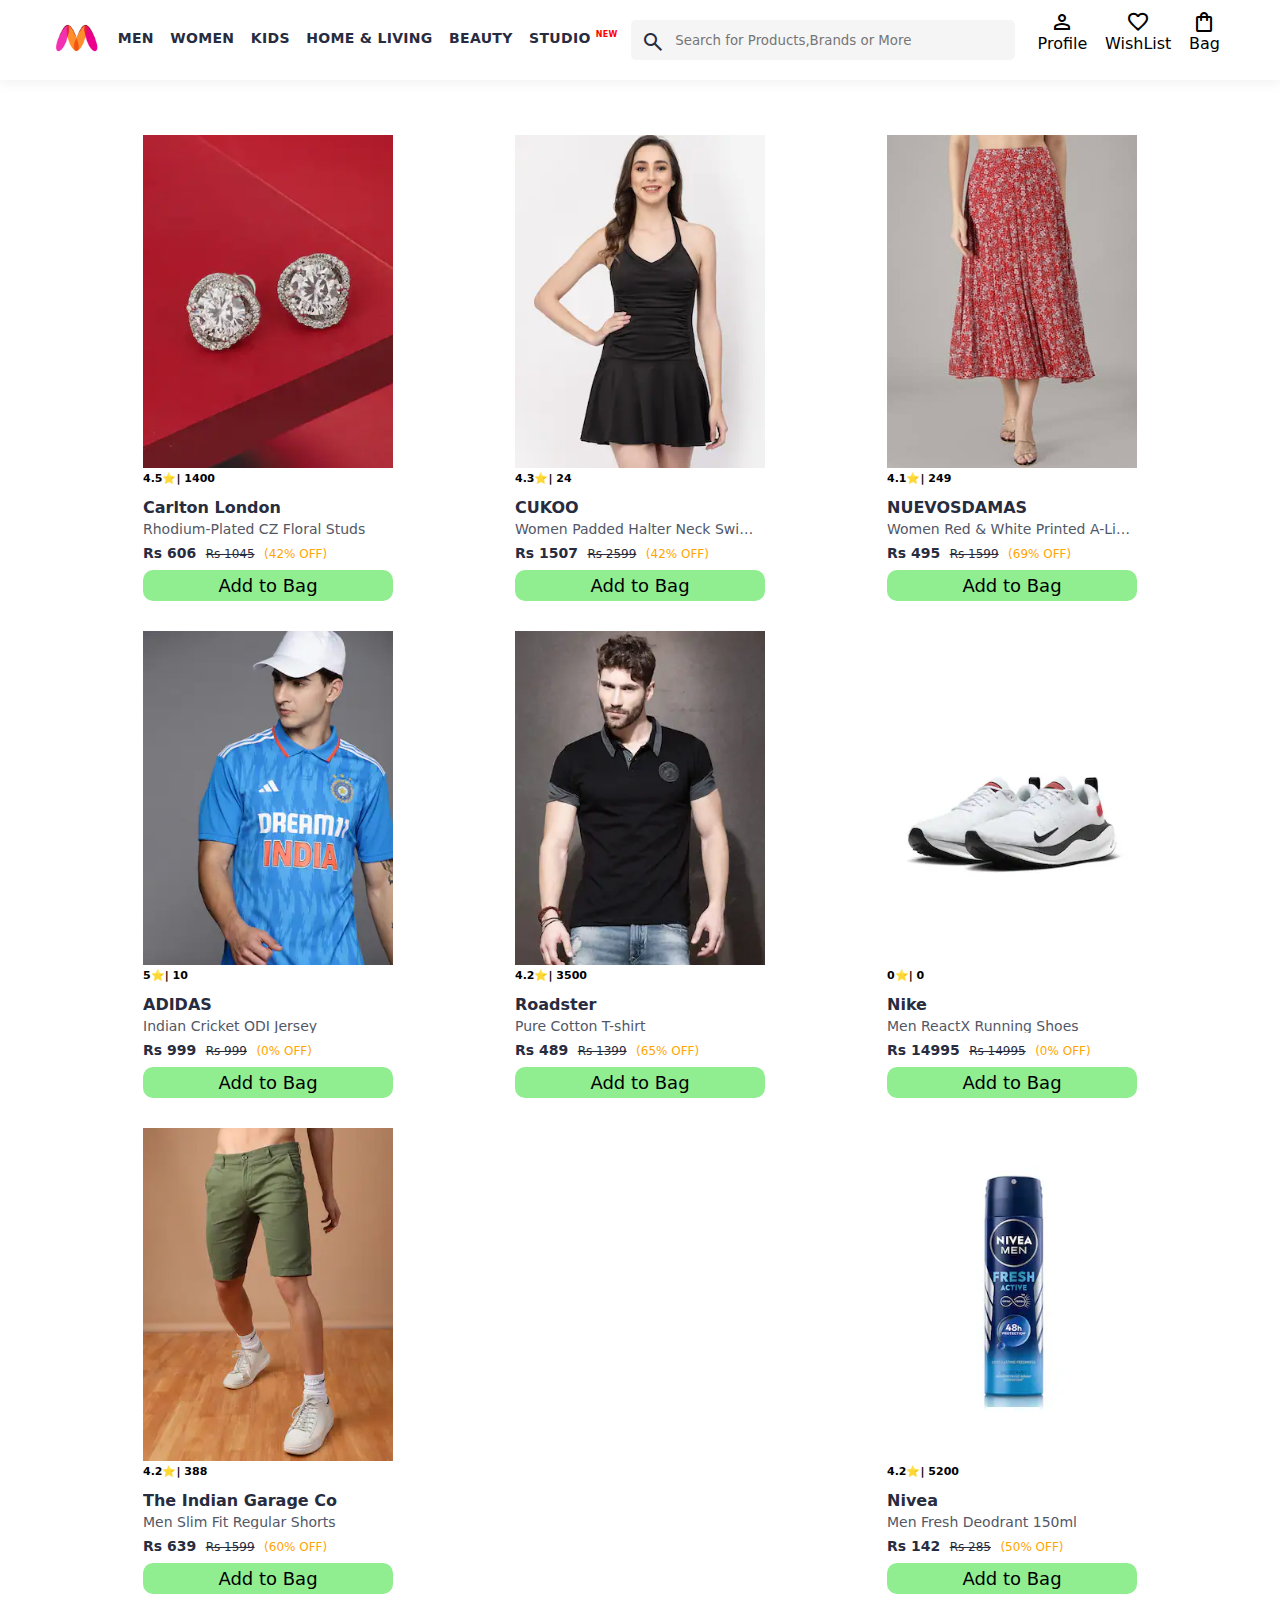
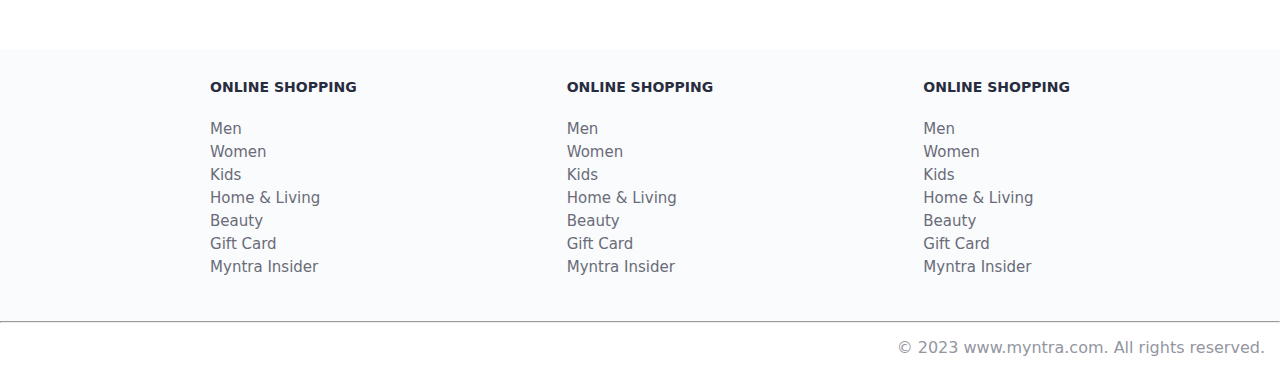
<file: index.html>
<!DOCTYPE html>
<html lang="en">
<head>
    <meta charset="UTF-8">
    <meta name="viewport" content="width=device-width, initial-scale=1.0">
    <title>Myntra</title>
    <link rel="stylesheet" href="style.css">
    <link rel="stylesheet" href="https://fonts.googleapis.com/css2?family=Material+Symbols+Outlined:opsz,wght,FILL,GRAD@20..48,100..700,0..1,-50..200" />
</head>
<body>
    <header>
        <div class="logo-container">
            <a href="#"><img src="myntra_logo.webp" alt="Logo" class="logo"></a>
        </div>
        <nav class="container">
          
            <a href="#" class="men">MEN</a>

            <a href="#" class="women">WOMEN</a>
        
            <a href="#" class="kids">KIDS</a>

    
            <a href="#" class="home">HOME & LIVING</a>
    
            <a href="#" class="beauty">BEAUTY</a>
        
            <a href="#" class="studio">STUDIO <sup>New</sup></a>
        
        </nav>
        
        <div class="search-bar">
            <span class="material-symbols-outlined search-icon">search</span>
            <input class="search" placeholder="Search for Products,Brands or More">
            
        </div>
        <div class="action">
            <div class="action-container">
                <span class="material-symbols-outlined action-icon">person</span>
                <span class="action-name">Profile</span>
            </div>


            <div class="action-container">
                <span class="material-symbols-outlined action-icon ">favorite</span>
                <span class="action-name">WishList</span>
            </div>


            <a class="action-container" href="bag.html"> 
                <span class="material-symbols-outlined action-icon">shopping_bag</span>
                <span class="action-name">Bag</span>
                <span class="bag-item-count">0</span>
            </a>
        </div>

    </header>

    <main>
        <div class="items-container">   
        </div>
        
    </main>

    <footer>
        <div class="footer_container">
            <div class="footer_column">
                <h3>ONLINE SHOPPING</h3>

                <a href="#">Men</a>
                <a href="#">Women</a>
                <a href="#">Kids</a>
                <a href="#">Home & Living</a>
                <a href="#">Beauty</a>
                <a href="#">Gift Card</a>
                <a href="#">Myntra Insider</a>
            </div>

            <div class="footer_column">
                <h3>ONLINE SHOPPING</h3>

                <a href="#">Men</a>
                <a href="#">Women</a>
                <a href="#">Kids</a>
                <a href="#">Home & Living</a>
                <a href="#">Beauty</a>
                <a href="#">Gift Card</a>
                <a href="#">Myntra Insider</a>
            </div>

            <div class="footer_column">
                <h3>ONLINE SHOPPING</h3>

                <a href="#">Men</a>
                <a href="#">Women</a>
                <a href="#">Kids</a>
                <a href="#">Home & Living</a>
                <a href="#">Beauty</a>
                <a href="#">Gift Card</a>
                <a href="#">Myntra Insider</a>
            </div>
        </div>
        <hr>

        <div class="copyright">
            © 2023 www.myntra.com. All rights reserved.
        </div>
    </footer>
    <script src="items.js"></script>
    <script src="script.js">
    </script>
</body>
</html>
</file>
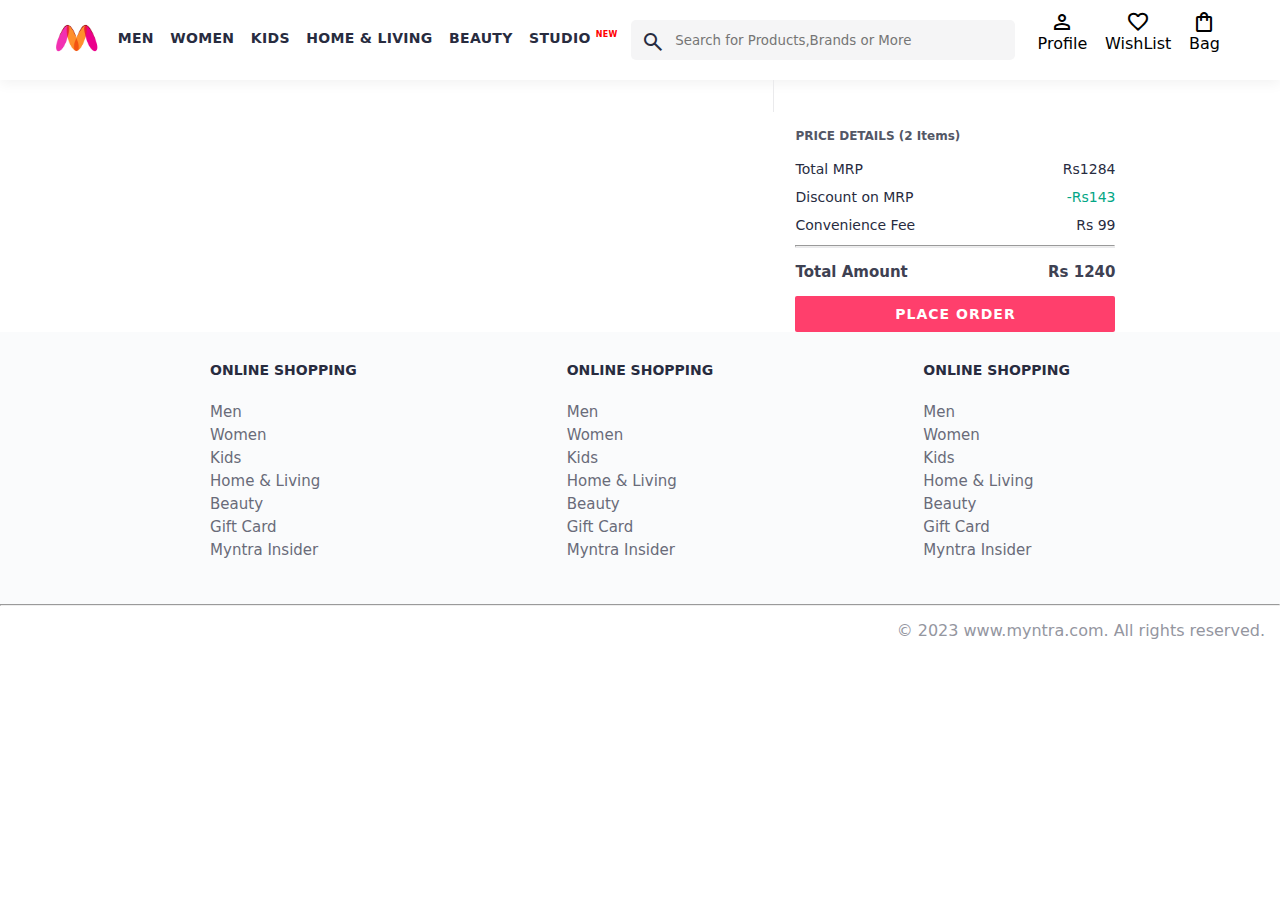
<file: bag.html>
<!DOCTYPE html>
<html lang="en">
<head>
    <title>Myntra Clone</title>
    <link rel="stylesheet" href="style.css">
    <link rel="stylesheet" href="bag.css">
    <link rel="stylesheet" href="https://fonts.googleapis.com/css2?family=Material+Symbols+Outlined:opsz,wght,FILL,GRAD@20..48,100..700,0..1,-50..200" />
</head>
<body>
    <header>
      <div class="logo-container">
        <a href="#"><img src="myntra_logo.webp" alt="Logo" class="logo"></a>
    </div>
    <nav class="container">
      
        <a href="#" class="men">MEN</a>

        <a href="#" class="women">WOMEN</a>
    
        <a href="#" class="kids">KIDS</a>


        <a href="#" class="home">HOME & LIVING</a>

        <a href="#" class="beauty">BEAUTY</a>
    
        <a href="#" class="studio">STUDIO <sup>New</sup></a>
    
    </nav>
    <div class="search-bar">
      <span class="material-symbols-outlined search-icon">search</span>
      <input class="search" placeholder="Search for Products,Brands or More">
      
  </div>
  <div class="action">
    <div class="action-container">
        <span class="material-symbols-outlined action-icon">person</span>
        <span class="action-name">Profile</span>
    </div>


    <div class="action-container">
        <span class="material-symbols-outlined action-icon ">favorite</span>
        <span class="action-name">WishList</span>
    </div>


    <div class="action-container"> 
        <span class="material-symbols-outlined action-icon">shopping_bag</span>
        <span class="action-name">Bag</span>
        <span class="bag-item-count">0</span>
    </div>
</div>
    </header>
    <main>
      <div class="bag-page">
        <div class="bag-items-container"></div>
        <div class="bag-summary">
          <div class="bag-details-container">
            <div class="price-header">PRICE DETAILS (2 Items) </div>
            <div class="price-item">
              <span class="price-item-tag">Total MRP</span>
              <span class="price-item-value">Rs1284</span>
            </div>
            <div class="price-item">
              <span class="price-item-tag">Discount on MRP</span>
              <span class="price-item-value priceDetail-base-discount">-Rs143</span>
            </div>
            <div class="price-item">
              <span class="price-item-tag">Convenience Fee</span>
              <span class="price-item-value">Rs 99</span>
            </div>
            <hr>
            <div class="price-footer">
              <span class="price-item-tag">Total Amount</span>
              <span class="price-item-value">Rs 1240</span>
            </div>
          </div>
          <button class="btn-place-order">
            <div class="css-xjhrni">PLACE ORDER</div>
          </button>
        </div>

      </div>
    </main>
    <footer>
        <div class="footer_container">
            <div class="footer_column">
                <h3>ONLINE SHOPPING</h3>

                <a href="#">Men</a>
                <a href="#">Women</a>
                <a href="#">Kids</a>
                <a href="#">Home & Living</a>
                <a href="#">Beauty</a>
                <a href="#">Gift Card</a>
                <a href="#">Myntra Insider</a>
            </div>

            <div class="footer_column">
                <h3>ONLINE SHOPPING</h3>

                <a href="#">Men</a>
                <a href="#">Women</a>
                <a href="#">Kids</a>
                <a href="#">Home & Living</a>
                <a href="#">Beauty</a>
                <a href="#">Gift Card</a>
                <a href="#">Myntra Insider</a>
            </div>

            <div class="footer_column">
                <h3>ONLINE SHOPPING</h3>

                <a href="#">Men</a>
                <a href="#">Women</a>
                <a href="#">Kids</a>
                <a href="#">Home & Living</a>
                <a href="#">Beauty</a>
                <a href="#">Gift Card</a>
                <a href="#">Myntra Insider</a>
            </div>
        </div>
        <hr>

        <div class="copyright">
            © 2023 www.myntra.com. All rights reserved.
        </div>
    </footer>
    <script src="items.js"></script>
    <script src="script.js"></script>
    <script src="bag.js"></script>
</body>
</html>
</file>
<file: style.css>
*{
    margin: 0;padding: 0;
    font-family: system-ui, -apple-system, BlinkMacSystemFont, 'Segoe UI', Roboto, Oxygen, Ubuntu, Cantarell, 'Open Sans', 'Helvetica Neue', sans-serif;
    box-sizing: border-box;
}
header{
    display: flex;
    height: 80px;
    justify-content: space-between;
    background-color: rgb(255, 255, 255);
    align-items: center;
    box-shadow: 0 4px 12px 0 rgba(0, 0, 0, 0.05);
   
}
.container{
    display: flex;
    min-width: 500px;
    justify-content: space-between;
    
    
}
.logo{
    height: 36px;
    width: 53px;
}
.logo-container{
    margin-left: 4%;
}

.container a{
    text-decoration: none;
    font-size: 14px;
    letter-spacing: .3px;
    color: #282c3f;
    font-weight: 700;
    text-transform: uppercase;
    padding: 28px 0px ;
    border-bottom: 5px solid rgb(255, 255, 255);
}
.container a:hover{
    border-bottom: 4px solid rgb(0, 17, 255);
}
.container a sup{
    color: red;
    font-size: 8px;
}
.search-bar{
   height: 40px;
   min-width: 200px;
   width: 30%;
   display: flex;
   align-items: center;
   
}
.search{
    color: #696e79;
    background-color: #f5f5f6;   
    flex-grow: 1;
    height: 40px;
    outline: none;
    border: none;
    border-radius:0px 5px 5px 0px
}
.search-icon{
    box-sizing: content-box;
    height: 20px;
    padding: 10px;
    background-color: #f5f5f6;  
    color: #282c3f;
    font-weight: 300;
    border-radius:5px 0 0 5px ;
}
.action-container{
    display: flex;
    flex-direction: column;
    align-items: center;
    text-decoration: none;
    color: black;
}
.action{
    margin-right:4% ;
    display: flex;
    min-width: 200px;
    justify-content: space-around;
}



/* Css for main */

.banner-container{
    margin: 40px 0px;   
}
.banner-image{
    width: 100%;
}
.category-heading{
    text-transform: uppercase;
    color: #3e4152;
    letter-spacing: .15em;
    font-size: 1.8em;
    margin: 50px 0px 10px 30px;
    max-height: 5em;
    font-weight: 700; 
}
.category-items,items-container{
    width: 80%;
    margin: 50px 10%;
    display: flex;
    flex-wrap: wrap;
    justify-content: space-evenly;
    
}
.sales-item{
    width: 247px;
}
.footer_container {
    padding: 30px 0px 40px 0px;
    background: #FAFBFC;
    display: flex;
    justify-content: space-evenly;
}

.footer_column {
    display: flex;
    flex-direction: column;
}

.footer_column h3 {
    color: #282c3f;
    font-size: 14px;
    margin-bottom: 25px;
}

.footer_column a {
    color: #696b79;
    font-size: 15px;
    text-decoration: none;
    padding-bottom: 5px;
}

.copyright {
    color: #94969f;
    text-align: end;
    padding: 15px;
}

/* CSS for the Items inside the container */


.items-container{
    margin: 40px 10%;
    width: 80%;
    display: flex;
    flex-wrap: wrap;
    justify-content: space-between;
}
.item-container{
    width: 250px;
    margin: 15px;
}
.item-image{
    width: 100%;
}
.rating{
    font-weight: 700;
    font-size: 11px;
}
.company-name{
    font-weight: 600;
    margin-top: 15px;
    margin-bottom: 6px;
    font-size: 16px;
    line-height: 1;
    overflow: hidden;
    text-overflow: ellipsis;
    white-space: nowrap;
    color: #282c3f;
}
.item-name{
    color: #525766;
    font-size: 14px;
    line-height: 1;
    margin-bottom: 0;
    margin-top: 0;
    overflow: hidden;
    text-overflow: ellipsis;
    white-space: nowrap;
    font-weight: 400;
    display: block;
}
.price{
    margin-top: 10px;
    font-size: 14px;
    line-height: 15px;
    color:#282c3f;
    white-space: nowrap;
}
.current-price{
    font-weight: 700;
    font-size: 14px;
    color:#282c3f ;
}
.original-price{
    font-weight: 400;
    text-decoration: line-through;
    margin-left: 5px;
    font-size: 12px;
}
.discount{
    margin-left: 5px;
    font-size: 12px;
    font-weight: 400;
    color: orange;
}
.btn-add-bag{
    width: 100%;
    font-size: 18px;
    margin-top:8px;
    background-color: lightgreen;
    border: none;
    padding: 5px 15px;
    border-radius: 10px;
    cursor: pointer;
}
.bag-item-count{
    background-color: #f16565;
    white-space: nowrap;
    text-align: center;
    line-height: 18px;
    padding:0 6px;
    height: 18px;
    position: relative;
    border-radius: 50%;
    font-size: 12px;
    color: #fff;
    left: 13px;
    top: -44px;
    font-weight: 700;
    cursor: pointer;

}
</file>
<file: bag.css>
.bag-items-container {
  display: inline-block;
  width: 64%;
  padding-right: 20px;
  border-right: 1px solid #eaeaec;
  padding-top: 32px;
  color: #282c3f;
  font-size: 13px;
  line-height: 1.42857143;
}

.bag-page {
  width: 75%;
  margin-left: 12.5%;
}

.bag-summary {
  vertical-align: top;
  display: inline-block;
  width: 35%;
  padding: 24px 0 0 16px;
  color: #282c3f;
  font-size: 13px;
  line-height: 1.42857143;
}

.bag-details-container {
  margin-bottom: 16px;
}

.price-header {
  font-size: 12px;
  font-weight: 700;
  margin: 24px 0 16px;
  color: #535766;
}

.price-item {
  margin-bottom: 12px;
  line-height: 16px;
  font-size: 14px;
  color: #282c3f;
}

.price-item-value {
  float: right;
}

.priceDetail-base-discount {
  color: #03a685;
}

.price-footer {
  font-weight: 700;
  font-size: 15px;
  padding-top: 16px;
  border-top: 1px solid #eaeaec;
  color: #3e4152;
  line-height: 16px;
}

.btn-place-order {
  width: 100%;
  letter-spacing: 1px;
  font-size: 14px;
  font-weight: 600;
  border-radius: 2px;
  border-width: 0px;
  padding: 10px 16px;
  background-color: rgb(255, 63, 108);
  color: rgb(255, 255, 255);
  cursor: pointer;
}

.bag-item-container {
  margin-bottom: 8px;
  background: #fff;
  font-size: 14px;
  border: 1px solid #eaeaec;
  border-radius: 4px;
  position: relative;
  padding: 12px 12px 0;
}

.item-left-part {
  position: absolute;
  background: rgb(255, 242, 223);
  height: 148px;
  width: 111px;
}

.item-right-part {
  padding-left: 12px;
  position: relative;
  min-height: 148px;
  margin-left: 111px;
  margin-bottom: 12px;
}

.bag-item-img {
  width: 100%;
}

.return-period {
  display: inline-flex;
  font-size: 14px;
  padding-top: 8px;
}

.return-period-days {
  font-weight: 700;
  margin-right: 4px;
}

.delivery-details {
  margin-top: 5px;
  color: #282c3f;
  font-size: 12px;
  letter-spacing: -.1px;
  margin-bottom: 8px;
  line-height: 15px;
}

.delivery-details-days {
  color: #03a685;
}

.remove-from-cart {
  position: absolute;
  font-size: 25px;
  top: 10px;
  right: 18px;
  width: 14px;
  height: 14px;
  cursor: pointer;
}
</file>
